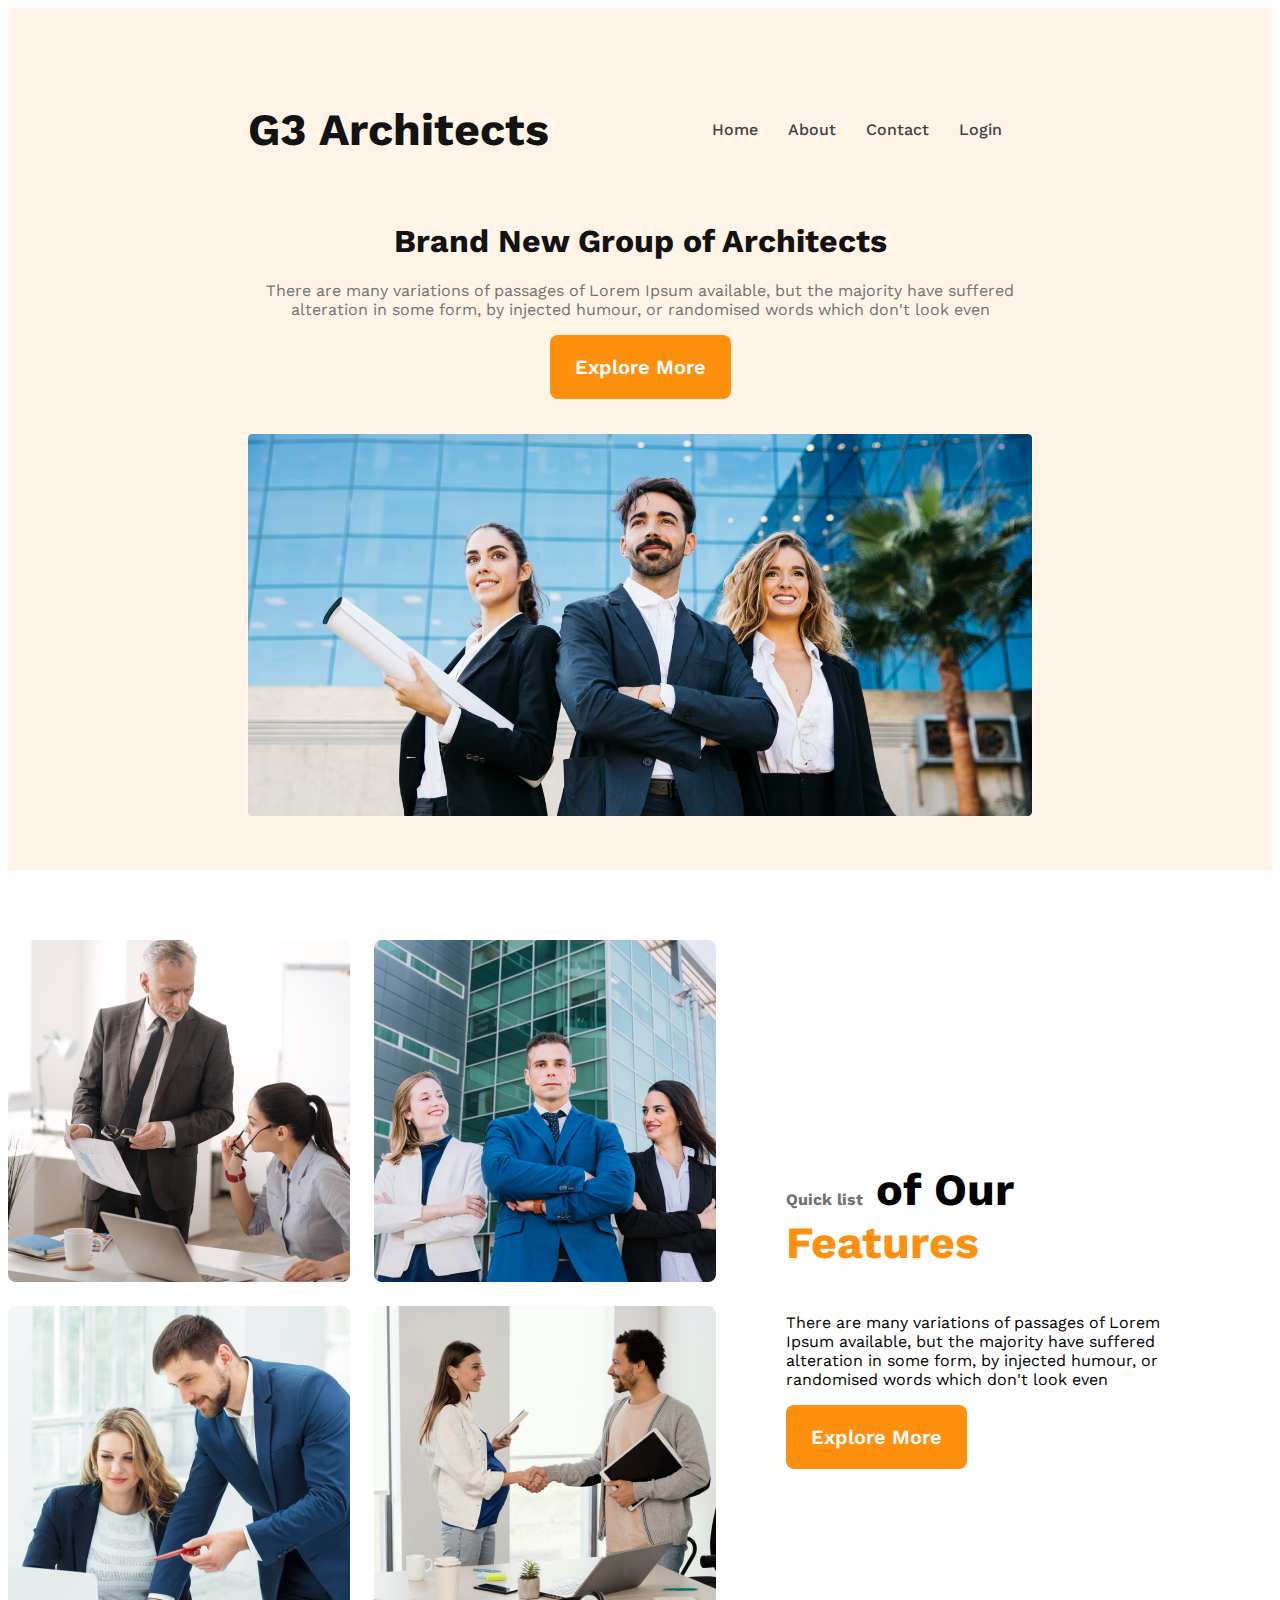
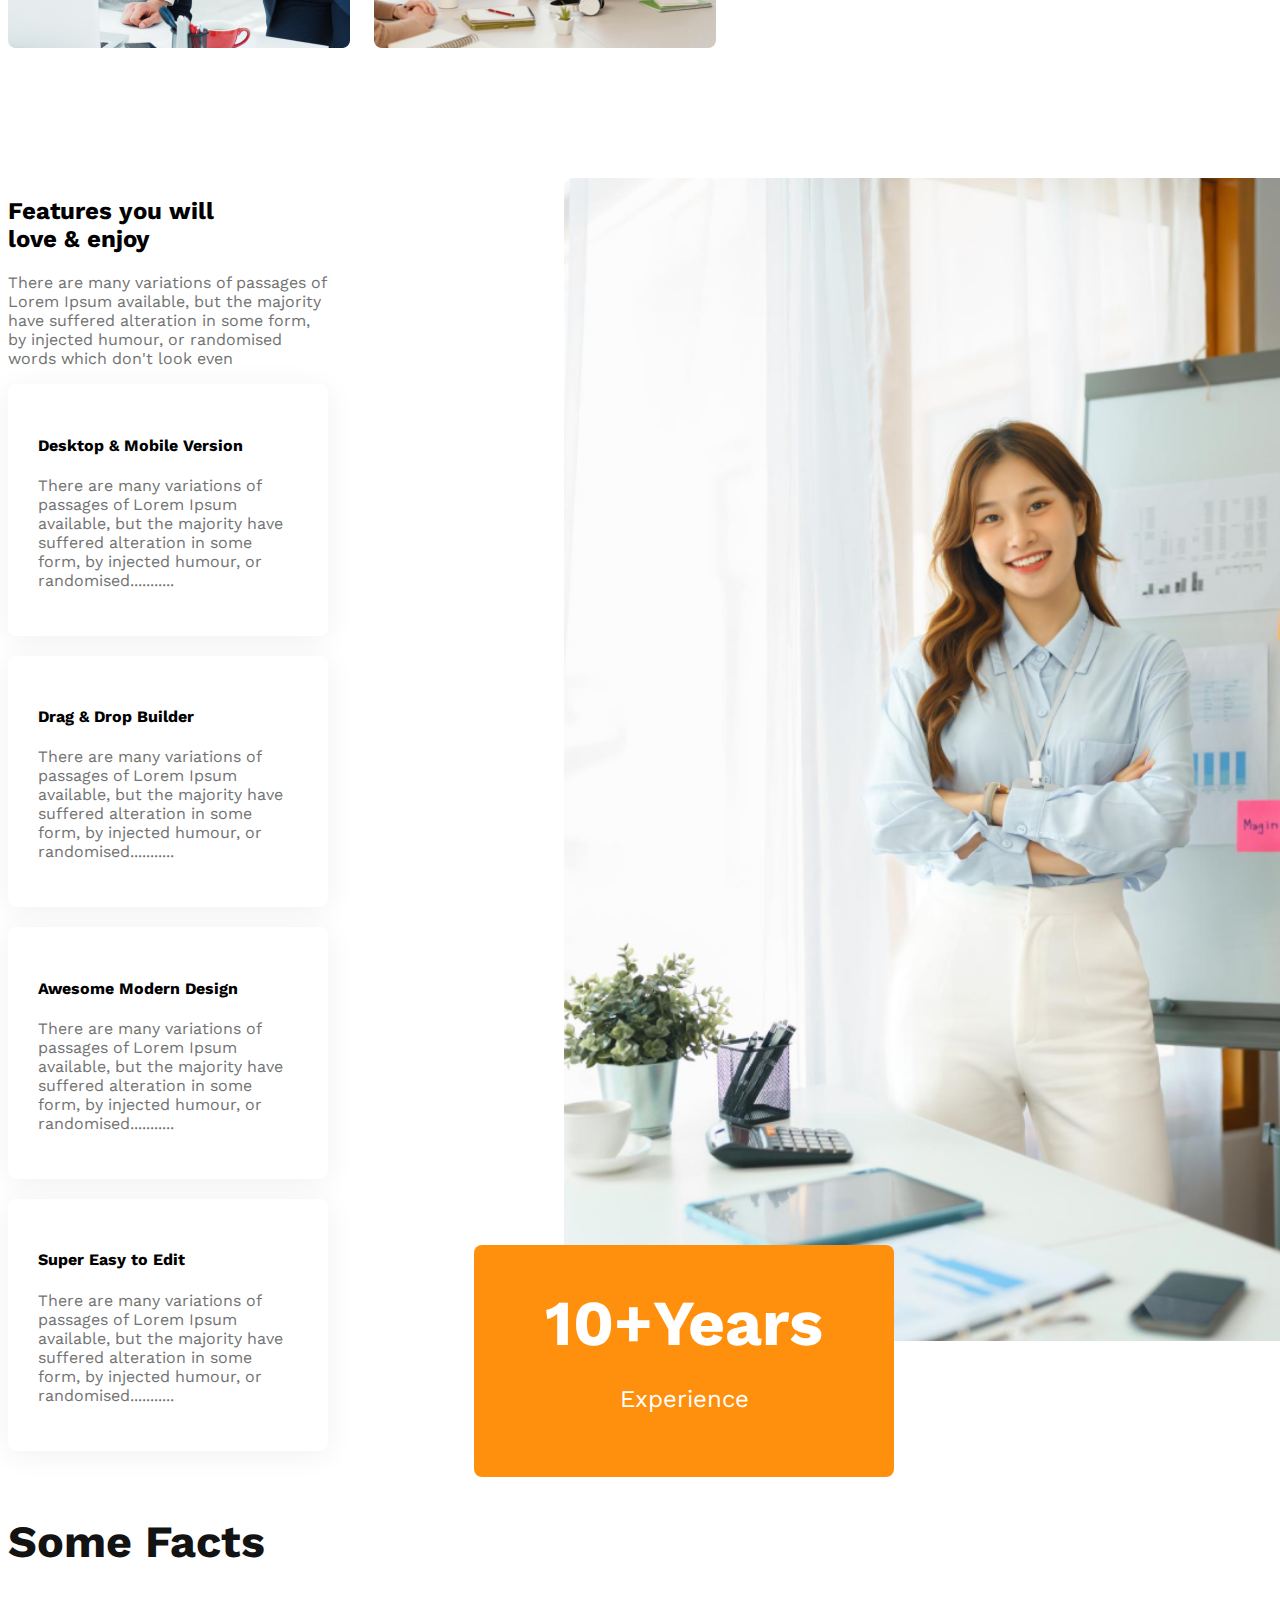
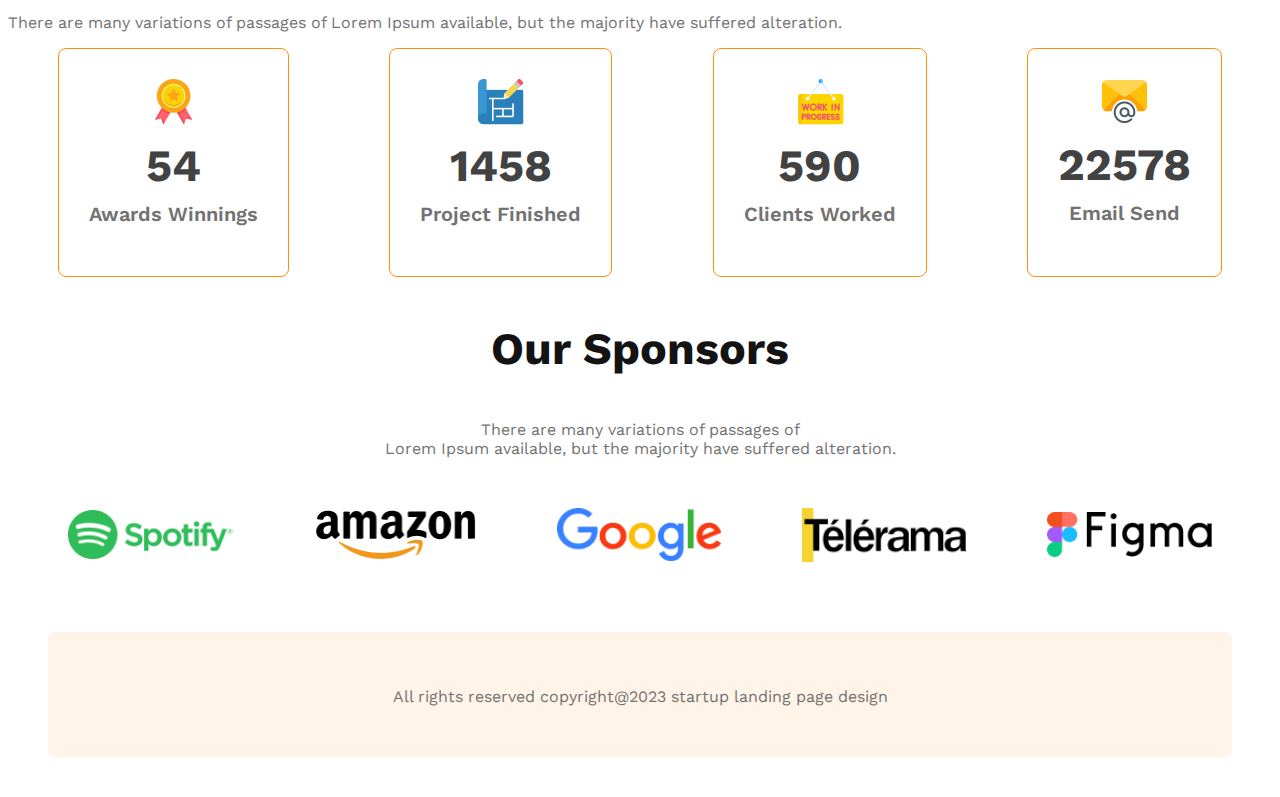
<file: index.html>
<!DOCTYPE html>
<html lang="en">
<head>
    <meta charset="UTF-8">
    <meta name="viewport" content="width=device-width, initial-scale=1.0">
    <title>G3 Architects</title>
    <link rel="stylesheet" href="response.css">
</head>
<body>
    <header>
        <nav>
            <h3 class="section-title" >G3 Architects</h3>
            <ul>
                <li><a href="">Home</a></li>
                <li><a href="">About</a></li>
                <li><a href="">Contact</a></li>
                <li><a href="">Login</a></li>
            </ul>
        </nav>
        <div class="banner">
            <div class="banner-content"><h1 class="banner-title" >Brand New Group of Architects</h1>
                <p class="text-light">
                    There are many variations of passages of Lorem Ipsum available, but the majority have suffered alteration in some form, by injected humour, or randomised words which don't look even</p>
                    <button class="btn-praimary">Explore More</button>
            </div>
            <img src="images/banner.png" alt="">
        </div>
    </header>
    <main>
        <section class="team-container" >
            <div class="team-img-container" >
                 <img src="images/team1.png" alt="">
                 <img src="images/team2.png" alt="">
                 <img src="images/team3.png" alt="">
                 <img src="images/team4.png" alt="">
            </div>
            <div class="team-content" >
                <h3 class="team-title" ><span class="quick-list text-light">Quick list</span> <span>of Our</span> <span class="text-fet" >Features</span></h3>
                <p class="team-description" >There are many variations of passages of Lorem Ipsum available, but the majority have suffered alteration in some form, by injected humour, or randomised words which don't look even</p>
                <button class="btn-praimary" >Explore More</button>
            </div>
        </section>

        <section class="features">
            <div class="feature-section">
                <h2 class="title">Features you will <br>love & enjoy</h2>
                <p class="text-light">There are many variations of passages of Lorem Ipsum available, but the majority have suffered alteration in some form, by injected humour, or randomised words which don't look even</p>
                <div class="card">
                    <h4>Desktop & Mobile Version</h4>
                    <p class="text-light">There are many variations of passages of Lorem Ipsum available, but the majority have suffered alteration in some form, by injected humour, or randomised...........</p>
                </div>
                <div class="card">
                    <h4>Drag & Drop Builder</h4>
                    <p class="text-light">There are many variations of passages of Lorem Ipsum available, but the majority have suffered alteration in some form, by injected humour, or randomised...........</p>
                </div>
                <div class="card">
                    <h4>Awesome Modern Design</h4>
                    <p class="text-light">There are many variations of passages of Lorem Ipsum available, but the majority have suffered alteration in some form, by injected humour, or randomised...........</p>
                </div>
                <div class="card">
                    <h4>Super Easy to Edit</h4>
                    <p class="text-light">There are many variations of passages of Lorem Ipsum available, but the majority have suffered alteration in some form, by injected humour, or randomised...........</p>
                </div>
            </div>
            
            </div>
            <div class="feature-img">
                <img src="images/architect.png" alt="">
                <div class="ten-years-badge">
                    <h2>10+Years</h2>
                    <p>Experience</p>
                </div>
            </div>
        </section>

        <section class="facts">
            <h3 class="section-title">Some Facts</h3>
            <p class="text-light">There are many variations of passages of Lorem Ipsum available, but the majority have suffered alteration.</p>
            <div class="facts-card-container">
                <div class="card">
                    <img src="images/icons/ribon.png" alt="">
                    <h2 class="card-stats">54</h2>
                    <p class="card-title text-light">Awards Winnings</p>
                </div>
                <div class="card">
                    <img src="images/icons/projects.png" alt="">
                    <h2 class="card-stats">1458</h2>
                    <p class="card-title text-light">Project Finished</p>
                </div>
                <div class="card">
                    <img src="images/icons/customers.png" alt="">
                    <h2 class="card-stats">590</h2>
                    <p class="card-title text-light">Clients Worked</p>
                </div>
                <div class="card">
                    <img src="images/icons/email.png" alt="">
                    <h2 class="card-stats">22578</h2>
                    <p class="card-title text-light">Email Send</p>
                </div>
            </div>
        </section>

        <section class="sponsors">
            <h3 class="section-title">Our Sponsors</h3>
            <p class="text-light">There are many variations of passages of <br>Lorem Ipsum available, but the majority have suffered alteration.</p>
            <div class="sponsors-img-container">
                <img src="images/sponsors/spotify.png" alt="">
                <img src="images/sponsors/amazon.png" alt="">
                <img src="images/sponsors/google.png" alt="">
                <img src="images/sponsors/telerama.png" alt="">
                <img src="images/sponsors/figma.png" alt="">
            </div>
        </section>
    </main>
    <footer class="footer-section">
        <div class="fotter-content">
            <p class="text-light">All rights reserved copyright@2023 startup landing page design</p>
        </div>
    </footer>
</body>
</html>
</file>
<file: response.css>
@import url('https://fonts.googleapis.com/css2?family=Work+Sans:wght@400;600;800&display=swap');

*{
    font-family:'Work Sans', sans-serif;
}

.btn-praimary{
    border-radius: 8px;
    color: #FFF;
    font-size: 1.25rem;
    font-weight: 600;
    background: #FF900E;
    padding: 20px 25px;
    cursor: pointer;
    border: 0;
}
.text-light{
    color: #727272;
    font-size: 16px;
}

.section-title{
    font-size: 2.8rem;
    font-weight: 700;
    color: #131313;
}

/* header related */

header{
    background: rgba(255, 144, 14, 0.10);
    padding: 50px 240px;
}
nav{
    display: flex;
    justify-content: space-between;
    align-items: center;
}
nav > ul{
    display: flex;
}
nav li{
    list-style: none;
    margin-right: 30px;
    font-weight: 500;
    font-size: 1rem;
}
nav a{
    text-decoration: none;
    color: #424242;
}

/* banner styles */

.banner-content{
    max-width: 800px;
    text-align: center;
    margin: 0 auto;
}
.banner-title{
    font-size: 2rem;
    font-weight: 700;
    color: #131313;
}
.banner img{
    margin-top: 35px;
    width: 100%;
}
main{
    max-width: 1440px;
    margin: 70px auto;
}

.team-container{
    display: flex;
    align-items: center;
}

.team-img-container{
    display: grid;
    grid-template-columns: repeat(2, 1fr);
    gap: 1.5rem;
}

.team-content{
    padding-left: 70px;
    padding-right: 70px;
}

.team-title{
    font-size: 2.8rem;
}

.team-title .quick{
    font-weight: 500;
}

.features{
    margin-top: 130px;
    display: flex;
    gap: 146px;
}
.features.title{
    border-left: 5px solid #FF900E;
    padding-left: 20px;
}
.feature-section .card{
    padding: 30px;
    margin-bottom: 20px;
    border-radius: 8px;
    background: #FFF;
    box-shadow: 0px 4px 30px 0px rgba(0, 0, 0, 0.06);
}

.feature-img img{
    height: 90%;
    margin-left: 90px;
}
.ten-years-badge{
    border-radius: 8px;
    background: #FF900E;
    color: #FFFFFF;
    width: 340px;
    padding: 40px;
    text-align: center;
    position: relative;
    bottom: 100px;
}

.ten-years-badge h2{
    font-size: 4rem;
    margin: 0;
}
.ten-years-badge p{
    font-size: 1.5rem;
}
.text-fet{
    color: #FF900E;
    font-weight: 700;
}
.facts-card-container{
    display: flex;
    justify-content: space-around;
}
.facts-card-container .card{
    border-radius: 8px;
    border: 1px solid #FF900E;
    text-align: center;
    padding: 30px;
}
.facts-card-container .card-title{
    font-weight: 600;
    font-size: 1.25rem;
    margin-top: 5px;
}

.facts-card-container .card-stats{
    font-size: 2.8rem;
    color: #424242;
    margin-top: 10px;
    margin-bottom: 10px;
}


.sponsors{
    text-align: center;
}

.sponsors-img-container{
    margin-top: 50px;
    display: flex;
    justify-content: space-evenly;
    align-items: center;
    gap: 20px;
}
.sponsors-img-container img{
    width: 165px;
}

.footer-section {
    display: flex;
    justify-content: center;
    align-items: center;
    border-radius: 8px;
    background: #FFF4E7;
    padding-top: 39px;
    padding-bottom: 35px;
    margin: 40px;
}


@media screen and (max-width:576px) {
    header{
        padding: 20px;
    }
    nav,
     .team-container,
     .features,
     .facts-card-container,
     .sponsors-img-container
    {
        flex-direction: column;
    }

    .feature-img img{
        width: 100%;
        margin-left: 0;
    }

    .ten-years-badge{
        position: static;
        max-width: 300px;
    }
    .team-img-container{
        grid-template-columns: 1fr;
    }
    .team-content, .facts-card-container{
        padding-left: 20px;
        padding-right: 20px;
    }
    .facts-card-container{
        gap: 20px;
    }
}

@media screen and (min-width: 576px;) and (max-width:960px) {
    header{
        padding: 50px;
    }
    nav, 
    .features,
    .team-content,
    .sponsors-img-container
    {
        flex-direction: column;
    }
}
</file>
